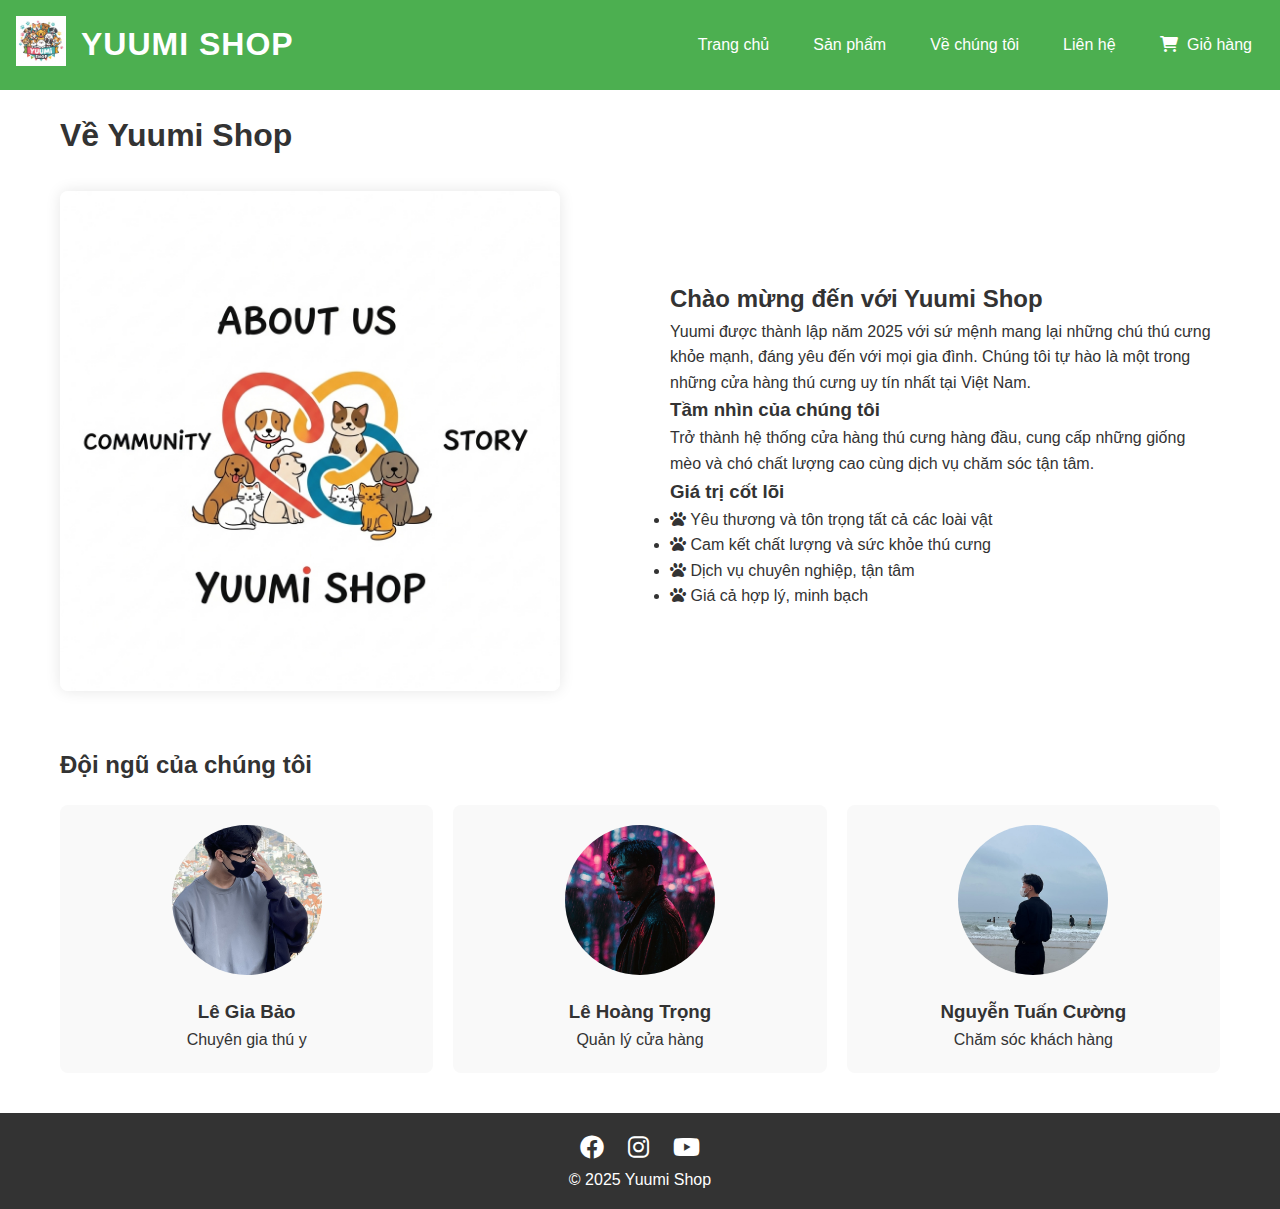
<file: about.html>
<!DOCTYPE html>
<html lang="vi">
<head>
    <meta charset="UTF-8">
    <meta name="viewport" content="width=device-width, initial-scale=1.0">
    <title>Về chúng tôi - Yuumi Shop</title>
    <link rel="stylesheet" href="css/style.css">
    <link rel="stylesheet" href="https://cdnjs.cloudflare.com/ajax/libs/font-awesome/6.0.0/css/all.min.css">
    <style>
        /* Thêm CSS tùy chỉnh cho trang about */
        .about-section {
            max-width: 1200px;
            margin: 0 auto;
            padding: 20px;
        }
        
        .about-content {
            display: flex;
            flex-direction: column;
            gap: 30px;
            margin: 30px 0;
        }
        
        .about-image img {
            width: 100%;
            max-width: 500px;
            height: auto;
            border-radius: 8px;
            object-fit: cover;
        }
        
        .about-text {
            flex: 1;
        }
        
        .team-members {
            display: grid;
            grid-template-columns: repeat(auto-fit, minmax(250px, 1fr));
            gap: 20px;
            margin-top: 20px;
        }
        
        .member {
            text-align: center;
            padding: 20px;
            background: #f9f9f9;
            border-radius: 8px;
        }
        
        .member img {
            width: 150px;
            height: 150px;
            border-radius: 50%;
            object-fit: cover;
            margin-bottom: 15px;
        }
        
        @media (min-width: 768px) {
            .about-content {
                flex-direction: row;
                align-items: center;
            }
            
            .about-image {
                flex: 1;
            }
            
            .about-text {
                flex: 1;
                padding-left: 30px;
            }
        }
    </style>
</head>
<body>
  <header>
      <div class="logo-container">
          <div class="logo">
              <img src="images/logo.png" alt="Yuumi Shop Logo">
          </div>
          <h1 class="shop-name">Yuumi Shop</h1>
      </div>
      <nav>
          <ul>
              <li><a href="index.html">Trang chủ</a></li>
              <li><a href="products.html">Sản phẩm</a></li>
              <li><a href="about.html">Về chúng tôi</a></li>
              <li><a href="contact.html">Liên hệ</a></li>
              <li><a href="cart.html"><i class="fas fa-shopping-cart"></i> Giỏ hàng</a></li>
          </ul>
      </nav>
  </header>

    <main>
        <section class="about-section">
            <h1>Về Yuumi Shop</h1>
            
            <div class="about-content">
                <div class="about-image">
                    <img src="images/about-us.png" alt="Về chúng tôi">
                </div>
                
                <div class="about-text">
                    <h2>Chào mừng đến với Yuumi Shop</h2>
                    <p>Yuumi được thành lập năm 2025 với sứ mệnh mang lại những chú thú cưng khỏe mạnh, đáng yêu đến với mọi gia đình. Chúng tôi tự hào là một trong những cửa hàng thú cưng uy tín nhất tại Việt Nam.</p>
                    
                    <h3>Tầm nhìn của chúng tôi</h3>
                    <p>Trở thành hệ thống cửa hàng thú cưng hàng đầu, cung cấp những giống mèo và chó chất lượng cao cùng dịch vụ chăm sóc tận tâm.</p>
                    
                    <h3>Giá trị cốt lõi</h3>
                    <ul>
                        <li><i class="fas fa-paw"></i> Yêu thương và tôn trọng tất cả các loài vật</li>
                        <li><i class="fas fa-paw"></i> Cam kết chất lượng và sức khỏe thú cưng</li>
                        <li><i class="fas fa-paw"></i> Dịch vụ chuyên nghiệp, tận tâm</li>
                        <li><i class="fas fa-paw"></i> Giá cả hợp lý, minh bạch</li>
                    </ul>
                </div>
            </div>
            
            <div class="team-section">
                <h2>Đội ngũ của chúng tôi</h2>
                <div class="team-members">
                    <div class="member">
                        <img src="images/team2.jpg" alt="Lê Gia Bảo">
                        <h3>Lê Gia Bảo</h3>
                        <p>Chuyên gia thú y</p>
                    </div>
                    <div class="member">
                        <img src="images/team1.jpg" alt="Lê Hoàng Trọng">
                        <h3>Lê Hoàng Trọng</h3>
                        <p>Quản lý cửa hàng</p>
                    </div>
                    <div class="member">
                        <img src="images/team3.jpg" alt="Nguyễn Tuấn Cường">
                        <h3>Nguyễn Tuấn Cường</h3>
                        <p>Chăm sóc khách hàng</p>
                    </div>
                </div>
            </div>
        </section>
    </main>

    <footer>
        <div class="social-media">
            <a href="#"><i class="fab fa-facebook"></i></a>
            <a href="#"><i class="fab fa-instagram"></i></a>
            <a href="#"><i class="fab fa-youtube"></i></a>
        </div>
        <p>&copy; 2025 Yuumi Shop</p>
    </footer>
</body>
</html>
</file>
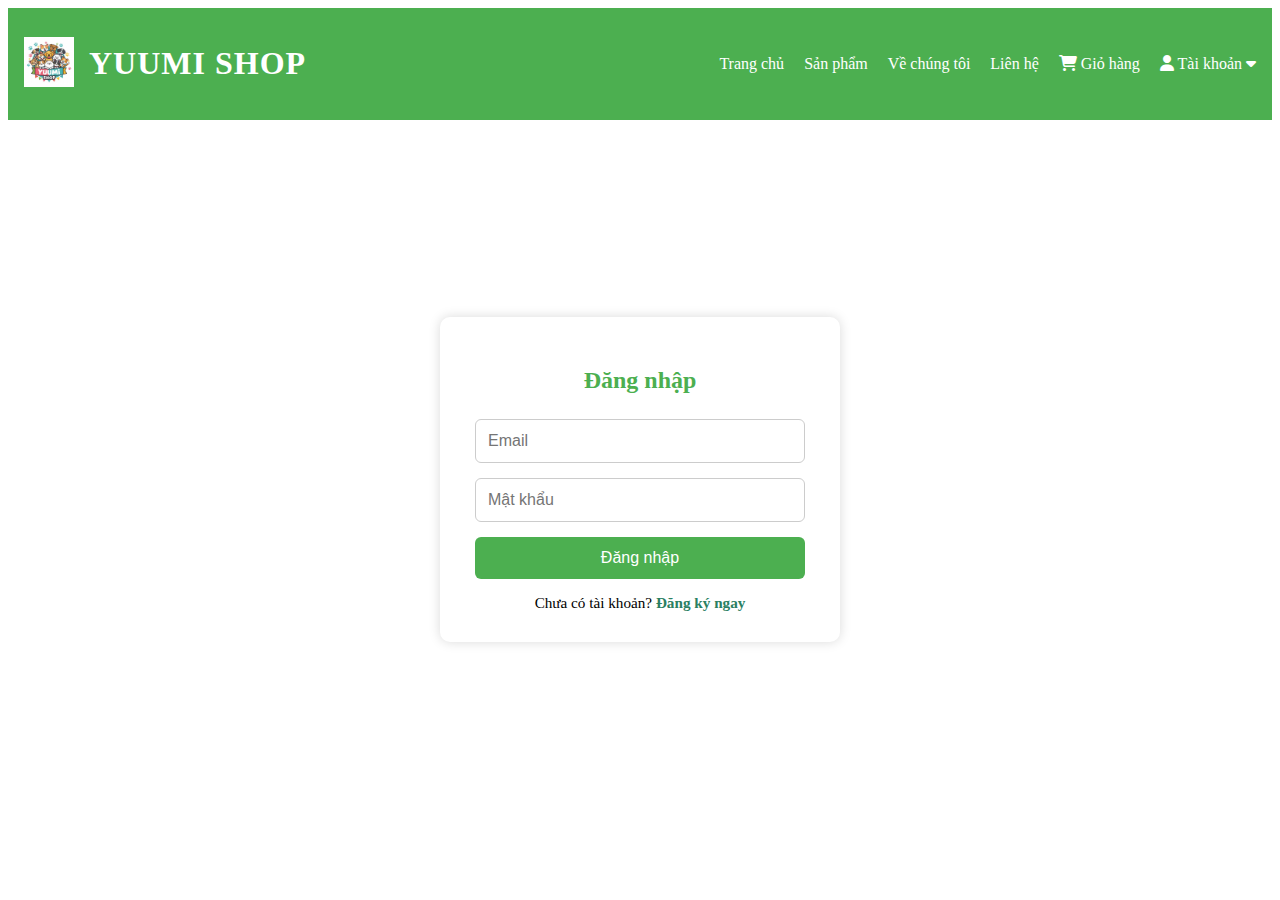
<file: account.html>
<!DOCTYPE html>
<html lang="vi">
<head>
  <meta charset="UTF-8" />
  <meta name="viewport" content="width=device-width, initial-scale=1" />
  <title>Thông tin tài khoản</title>
  <link rel="stylesheet" href="https://cdnjs.cloudflare.com/ajax/libs/font-awesome/6.4.0/css/all.min.css" />
  <style>
    * {
      box-sizing: border-box;
      margin: 0;
      padding: 0;
      font-family: 'Poppins', sans-serif;
    }

    /* Thêm vào style.css */
.account-dropdown {
    position: relative;
    display: inline-block;
}

.dropdown-content {
    display: none;
    position: absolute;
    background-color: #f9f9f9;
    min-width: 160px;
    box-shadow: 0px 8px 16px 0px rgba(0,0,0,0.2);
    z-index: 1;
    right: 0;
    border-radius: 5px;
}

.dropdown-content a {
    color: #333;
    padding: 12px 16px;
    text-decoration: none;
    display: block;
    font-size: 0.9em;
}

.dropdown-content a:hover {
    background-color: #4CAF50;
    color: white;
}

.account-dropdown:hover .dropdown-content {
    display: block;
}

  .logo-container {
    display: flex;
    align-items: center;
    gap: 15px;
}

.shop-name {
    font-size: 2rem;
    font-weight: bold;
    color: white;
    text-transform: uppercase;
    letter-spacing: 1px;
}

header {
    background-color: #4CAF50;
    color: white;
    padding: 1rem;
    display: flex;
    justify-content: space-between;
    align-items: center;
}

.logo img {
    height: 50px;
}

nav ul {
    display: flex;
    list-style: none;
}

nav ul li {
    margin-left: 20px;
}

nav ul li a {
    color: white;
    text-decoration: none;
}

.banner img {
    width: 100%;
    max-height: 400px;
    object-fit: cover;
}

    .account-box {
      background: white;
      max-width: 400px;
      margin: 50px auto;
      padding: 30px;
      border-radius: 10px;
      box-shadow: 0 10px 25px rgba(0, 0, 0, 0.08);
      flex-grow: 1;
    }

    h2 {
      color: #4CAF50;
      text-align: center;
      margin-bottom: 25px;
    }

    p {
      margin: 10px 0;
    }

    label {
      font-weight: 500;
      margin-top: 15px;
      display: block;
    }

    input {
      width: 100%;
      padding: 10px 12px;
      margin-top: 6px;
      border: 1px solid #ccc;
      border-radius: 6px;
      background: #f9f9f9;
    }

    input:focus {
      border-color: #2a7f62;
      outline: none;
    }

    button {
      margin-top: 18px;
      background: #4CAF50;
      color: white;
      border: none;
      padding: 12px;
      width: 100%;
      border-radius: 6px;
      font-size: 1em;
      cursor: pointer;
      transition: background 0.3s;
    }

    button:hover {
      background: #268327;
    }

    footer {
      background: #f1f1f1;
      text-align: center;
      padding: 16px;
      font-size: 0.9em;
    }

    @media (max-width: 600px) {
      header {
        flex-direction: column;
        align-items: flex-start;
        gap: 10px;
      }

      nav {
        flex-wrap: wrap;
        gap: 10px;
      }

      .account-box {
        margin: 30px 20px;
      }
    }
  </style>
</head>
<body>

<header>
    <div class="logo-container">
        <div class="logo">
            <img src="images/logo.png" alt="Yuumi Shop Logo">
        </div>
        <h1 class="shop-name">Yuumi Shop</h1>
    </div>
    <nav>
        <ul>
            <li><a href="index.html">Trang chủ</a></li>
            <li><a href="products.html">Sản phẩm</a></li>
            <li><a href="about.html">Về chúng tôi</a></li>
            <li><a href="contact.html">Liên hệ</a></li>
            <li><a href="cart.html"><i class="fas fa-shopping-cart"></i> Giỏ hàng</a></li>
            <!-- Thêm nút tài khoản với dropdown -->
            <li class="account-dropdown">
                <a href="#"><i class="fas fa-user"></i> Tài khoản <i class="fas fa-caret-down"></i></a>
                <div class="dropdown-content">
                    <a href="login.html">Đăng nhập</a>
                    <a href="register.html">Đăng ký</a>
                    <a href="account.html" id="accountLink" style="display:none;">Tài khoản của tôi</a>
                    <a href="#" id="logoutLink" style="display:none;">Đăng xuất</a>
                </div>
            </li>
        </ul>
    </nav>
</header>

  <div class="account-box">
    <h2>Tài khoản của bạn</h2>
    <p><strong>Họ tên:</strong> <span id="accountName"></span></p>
    <p><strong>Email:</strong> <span id="accountEmail"></span></p>

    <label for="accountAddress">Địa chỉ:</label>
    <input id="accountAddress" placeholder="Cập nhật địa chỉ...">

    <label for="defaultAddress">Địa chỉ giao hàng mặc định:</label>
    <input id="defaultAddress" placeholder="VD: Số 123, Quận ABC...">

    <button onclick="updateAddress()">Cập nhật địa chỉ</button>
    <button onclick="logout()">Đăng xuất</button>
  </div>

  <footer>
    <p>&copy; 2025 Yuumi Shop</p>
  </footer>

  <script>
    function renderAccountInfo() {
      const email = localStorage.getItem("currentUser");
      if (!email) {
        alert("Bạn chưa đăng nhập!");
        window.location.href = "login.html";
        return;
      }

      const user = JSON.parse(localStorage.getItem(email));
      if (user) {
        document.getElementById("accountName").innerText = user.name;
        document.getElementById("accountEmail").innerText = user.email;
        document.getElementById("accountAddress").value = user.address || "";
        document.getElementById("defaultAddress").value = user.defaultAddress || "";
      }
    }

    function updateAddress() {
      const email = localStorage.getItem("currentUser");
      const user = JSON.parse(localStorage.getItem(email));
      user.address = document.getElementById("accountAddress").value.trim();
      user.defaultAddress = document.getElementById("defaultAddress").value.trim();
      localStorage.setItem(email, JSON.stringify(user));
      alert("Cập nhật địa chỉ thành công!");
    }

 function logout() {
    // Xóa thông tin đăng nhập ở cả localStorage và sessionStorage
    localStorage.removeItem("currentUser");
    localStorage.removeItem("isLoggedIn");
    sessionStorage.removeItem("currentUser");
    sessionStorage.removeItem("isLoggedIn");
    
    window.location.href = "login.html";
}

    window.addEventListener("load", renderAccountInfo);
  </script>
</body>
</html>
</file>
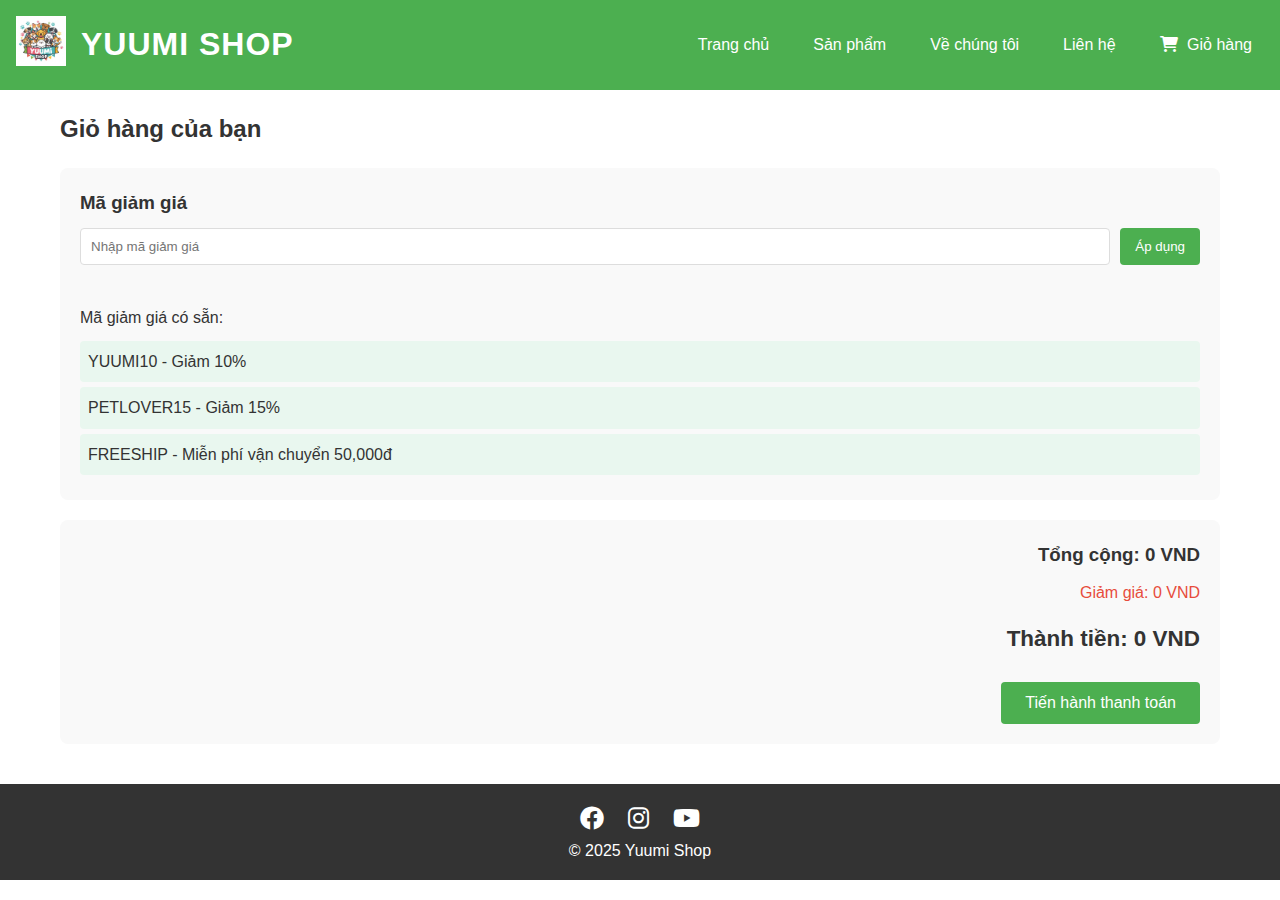
<file: cart.html>
<!DOCTYPE html>
<html lang="vi">
<head>
    <meta charset="UTF-8">
    <meta name="viewport" content="width=device-width, initial-scale=1.0">
    <title>Giỏ hàng - Yuumi Shop</title>
    <link rel="stylesheet" href="css/style.css">
    <link rel="stylesheet" href="https://cdnjs.cloudflare.com/ajax/libs/font-awesome/6.0.0/css/all.min.css">
    <link rel="stylesheet" href="css/cart.css">
</head>
<body>
  <header>
      <div class="logo-container">
          <div class="logo">
              <img src="images/logo.png" alt="Yuumi Shop Logo">
          </div>
          <h1 class="shop-name">Yuumi Shop</h1>
      </div>
      <nav>
          <ul>
              <li><a href="index.html">Trang chủ</a></li>
              <li><a href="products.html">Sản phẩm</a></li>
              <li><a href="about.html">Về chúng tôi</a></li>
              <li><a href="contact.html">Liên hệ</a></li>
              <li><a href="cart.html"><i class="fas fa-shopping-cart"></i> Giỏ hàng</a></li>
          </ul>
      </nav>
  </header>

    <main>
        <section class="cart">
            <h2>Giỏ hàng của bạn</h2>
            <div class="cart-items">
                <!-- Cart items will be added by JavaScript -->
            </div>
            
            <!-- Mã giảm giá -->
            <div class="coupon-section">
                <h3>Mã giảm giá</h3>
                <div class="coupon-input">
                    <input type="text" id="coupon-code" placeholder="Nhập mã giảm giá">
                    <button id="apply-coupon">Áp dụng</button>
                </div>
                <div id="coupon-message"></div>
                <div class="available-coupons">
                    <p>Mã giảm giá có sẵn:</p>
                    <ul id="coupon-list">
                        <li data-code="YUUMI10" data-discount="10">YUUMI10 - Giảm 10%</li>
                        <li data-code="PETLOVER15" data-discount="15">PETLOVER15 - Giảm 15%</li>
                        <li data-code="FREESHIP" data-discount="50000">FREESHIP - Miễn phí vận chuyển 50,000đ</li>
                    </ul>
                </div>
            </div>
            
            <!-- Thông tin khách hàng -->
            <div class="customer-info hidden" id="customerInfo">
                <h3>Thông tin giao hàng</h3>
                <form id="customer-form">
                    <div class="form-group">
                        <label for="fullname">Họ và tên*</label>
                        <input type="text" id="fullname" required>
                    </div>
                    <div class="form-group">
                        <label for="phone">Số điện thoại*</label>
                        <input type="tel" id="phone" required>
                    </div>
                    <div class="form-group">
                        <label for="address">Địa chỉ giao hàng*</label>
                        <textarea id="address" rows="3" required></textarea>
                    </div>
                    <div class="form-group">
                        <label for="payment-method">Phương thức thanh toán*</label>
                        <select id="payment-method" required>
                            <option value="">-- Chọn phương thức --</option>
                            <option value="cash">Tiền mặt khi nhận hàng</option>
                            <option value="bank">Chuyển khoản ngân hàng</option>
                            <option value="momo">Ví điện tử Momo</option>
                            <option value="credit">Thẻ tín dụng</option>
                        </select>
                    </div>
                    <div class="form-group">
                        <label for="notes">Ghi chú</label>
                        <textarea id="notes" rows="2"></textarea>
                    </div>
                </form>
            </div>
            
            <!-- Tổng kết đơn hàng -->
            <div class="cart-summary">
                <h3>Tổng cộng: <span id="subtotal-amount">0 VND</span></h3>
                <div class="discount-info">
                    <p>Giảm giá: <span id="discount-amount">0 VND</span></p>
                </div>
                <div class="total-info">
                    <h3>Thành tiền: <span id="total-amount">0 VND</span></h3>
                </div>
                <button id="proceed-checkout">Tiến hành thanh toán</button>
                <button id="complete-checkout" class="hidden">Hoàn tất đơn hàng</button>
            </div>
        </section>
    </main>

    <footer>
        <div class="social-media">
            <a href="#"><i class="fab fa-facebook"></i></a>
            <a href="#"><i class="fab fa-instagram"></i></a>
            <a href="#"><i class="fab fa-youtube"></i></a>
        </div>
        <p>&copy; 2025 Yuumi Shop</p>
    </footer>

    <script src="js/cart.js"></script>
</body>
</html>
</file>
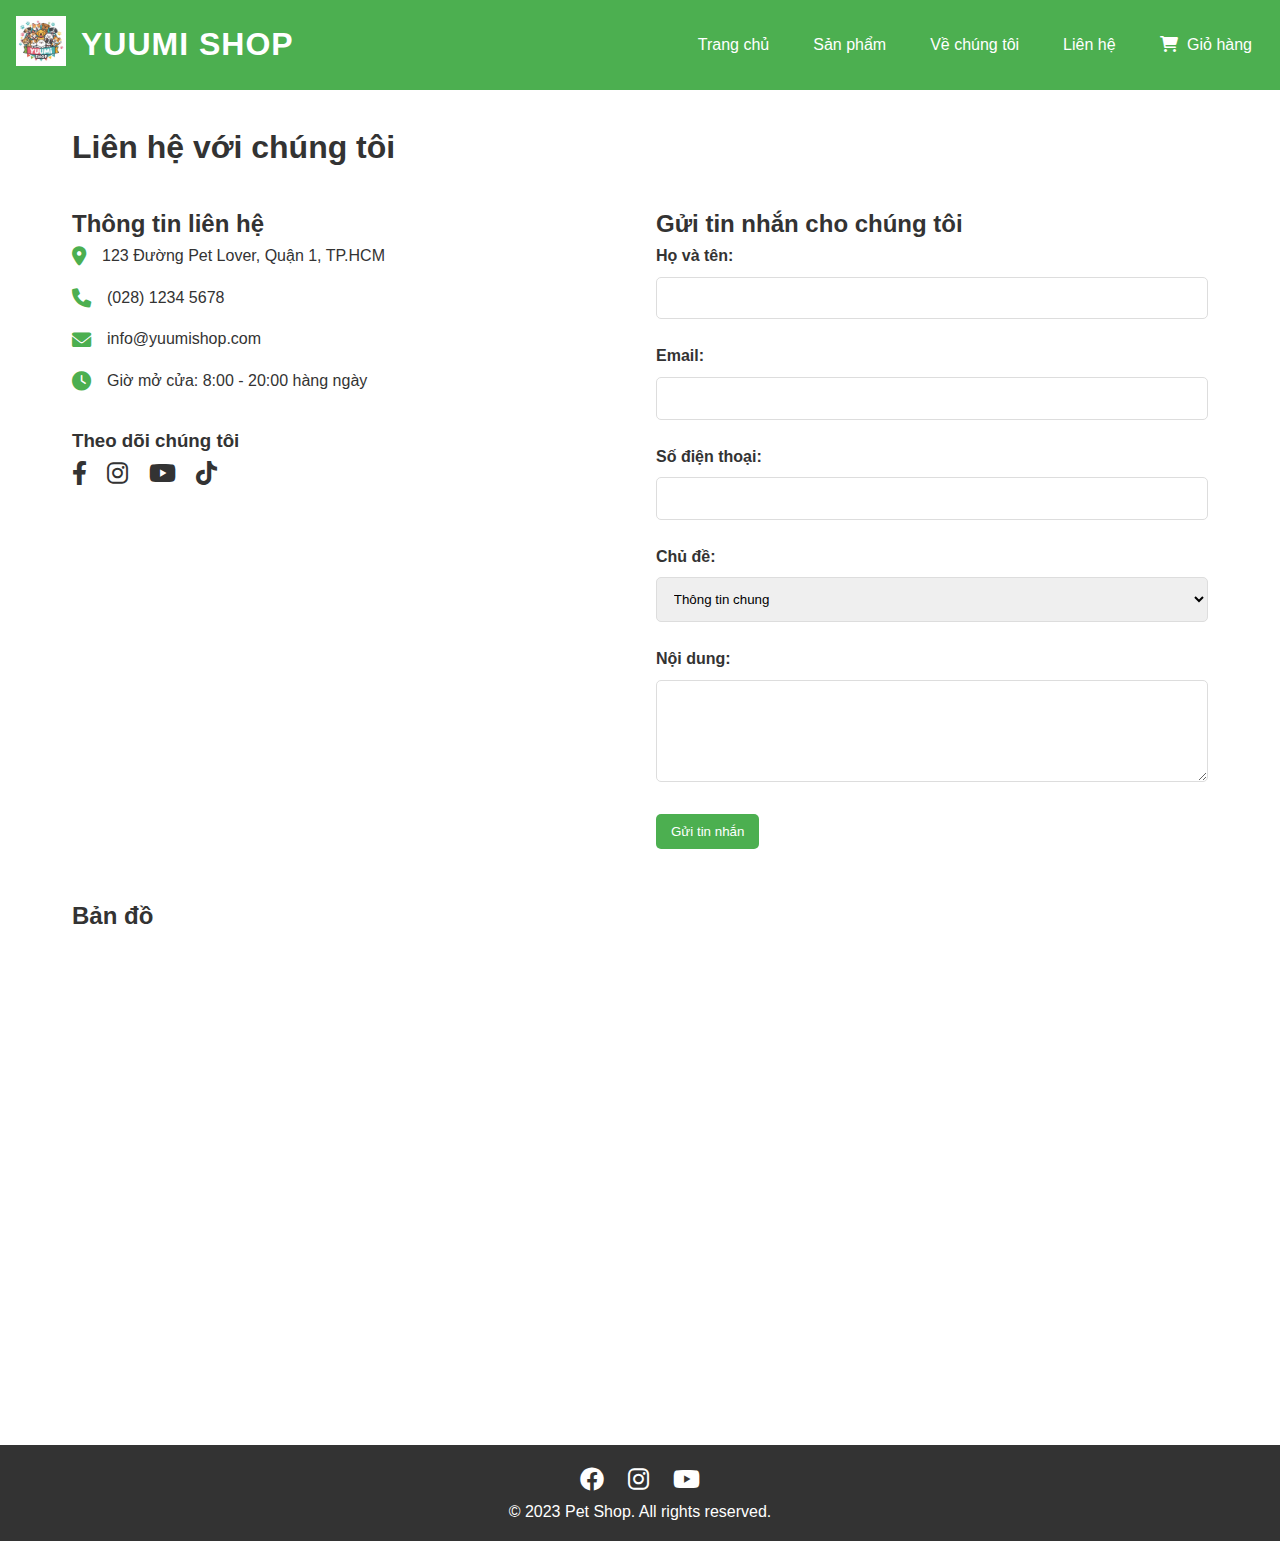
<file: contact.html>
<!DOCTYPE html>
<html lang="vi">
<head>
    <meta charset="UTF-8">
    <meta name="viewport" content="width=device-width, initial-scale=1.0">
    <title>Liên hệ - Pet Shop</title>
    <link rel="stylesheet" href="css/style.css">
    <link rel="stylesheet" href="https://cdnjs.cloudflare.com/ajax/libs/font-awesome/6.0.0/css/all.min.css">
</head>
<body>
  <header>
      <div class="logo-container">
          <div class="logo">
              <img src="images/logo.png" alt="Yuumi Shop Logo">
          </div>
          <h1 class="shop-name">Yuumi Shop</h1>
      </div>
      <nav>
          <ul>
              <li><a href="index.html">Trang chủ</a></li>
              <li><a href="products.html">Sản phẩm</a></li>
              <li><a href="about.html">Về chúng tôi</a></li>
              <li><a href="contact.html">Liên hệ</a></li>
              <li><a href="cart.html"><i class="fas fa-shopping-cart"></i> Giỏ hàng</a></li>
          </ul>
      </nav>
  </header>

    <main>
        <section class="contact-section">
            <h1>Liên hệ với chúng tôi</h1>
            
            <div class="contact-container">
                <div class="contact-info">
                    <h2>Thông tin liên hệ</h2>
                    
                    <div class="info-item">
                        <i class="fas fa-map-marker-alt"></i>
                        <p>123 Đường Pet Lover, Quận 1, TP.HCM</p>
                    </div>
                    
                    <div class="info-item">
                        <i class="fas fa-phone"></i>
                        <p>(028) 1234 5678</p>
                    </div>
                    
                    <div class="info-item">
                        <i class="fas fa-envelope"></i>
                        <p>info@yuumishop.com</p>
                    </div>
                    
                    <div class="info-item">
                        <i class="fas fa-clock"></i>
                        <p>Giờ mở cửa: 8:00 - 20:00 hàng ngày</p>
                    </div>
                    
                    <div class="social-links">
                        <h3>Theo dõi chúng tôi</h3>
                        <a href="https://www.facebook.com/trong.trong.340942"><i class="fab fa-facebook-f"></i></a>
                        <a href="#"><i class="fab fa-instagram"></i></a>
                        <a href="https://www.youtube.com/@chjong_chjong"><i class="fab fa-youtube"></i></a>
                        <a href="#"><i class="fab fa-tiktok"></i></a>
                    </div>
                </div>
                
                <div class="contact-form">
                    <h2>Gửi tin nhắn cho chúng tôi</h2>
                    <form id="contactForm">
                        <div class="form-group">
                            <label for="name">Họ và tên:</label>
                            <input type="text" id="name" name="name" required>
                        </div>
                        
                        <div class="form-group">
                            <label for="email">Email:</label>
                            <input type="email" id="email" name="email" required>
                        </div>
                        
                        <div class="form-group">
                            <label for="phone">Số điện thoại:</label>
                            <input type="tel" id="phone" name="phone">
                        </div>
                        
                        <div class="form-group">
                            <label for="subject">Chủ đề:</label>
                            <select id="subject" name="subject">
                                <option value="general">Thông tin chung</option>
                                <option value="product">Hỏi về sản phẩm</option>
                                <option value="service">Dịch vụ</option>
                                <option value="complaint">Khiếu nại</option>
                            </select>
                        </div>
                        
                        <div class="form-group">
                            <label for="message">Nội dung:</label>
                            <textarea id="message" name="message" rows="5" required></textarea>
                        </div>
                        
                        <button type="submit">Gửi tin nhắn</button>
                    </form>
                </div>
            </div>
            
            <div class="map-container">
                <h2>Bản đồ</h2>
                <iframe src="https://www.google.com/maps/embed?pb=!1m18!1m12!1m3!1d3919.126365377618!2d106.69999731526097!3d10.80182666173598!2m3!1f0!2f0!3f0!3m2!1i1024!2i768!4f13.1!3m3!1m2!1s0x317528ca99339b29%3A0xa10097f196f43f19!2zMjVhIMSQxrDhu51uZyBNYWkgVGjhu4sgTOG7sXUsIMSQYSBLYW8sIFF14bqtbiAxLCBUaMOgbmggcGjhu5EgSOG7kyBDaMOtIE1pbmgsIFZp4buHdCBOYW0!5e0!3m2!1svi!2s!4v1620000000000!5m2!1svi!2s" width="100%" height="450" style="border:0;" allowfullscreen="" loading="lazy"></iframe>
            </div>
        </section>
    </main>

    <footer>
        <div class="social-media">
            <a href="#"><i class="fab fa-facebook"></i></a>
            <a href="#"><i class="fab fa-instagram"></i></a>
            <a href="#"><i class="fab fa-youtube"></i></a>
        </div>
        <p>&copy; 2023 Pet Shop. All rights reserved.</p>
    </footer>

    <script src="js/main.js"></script>
</body>
</html>
</file>
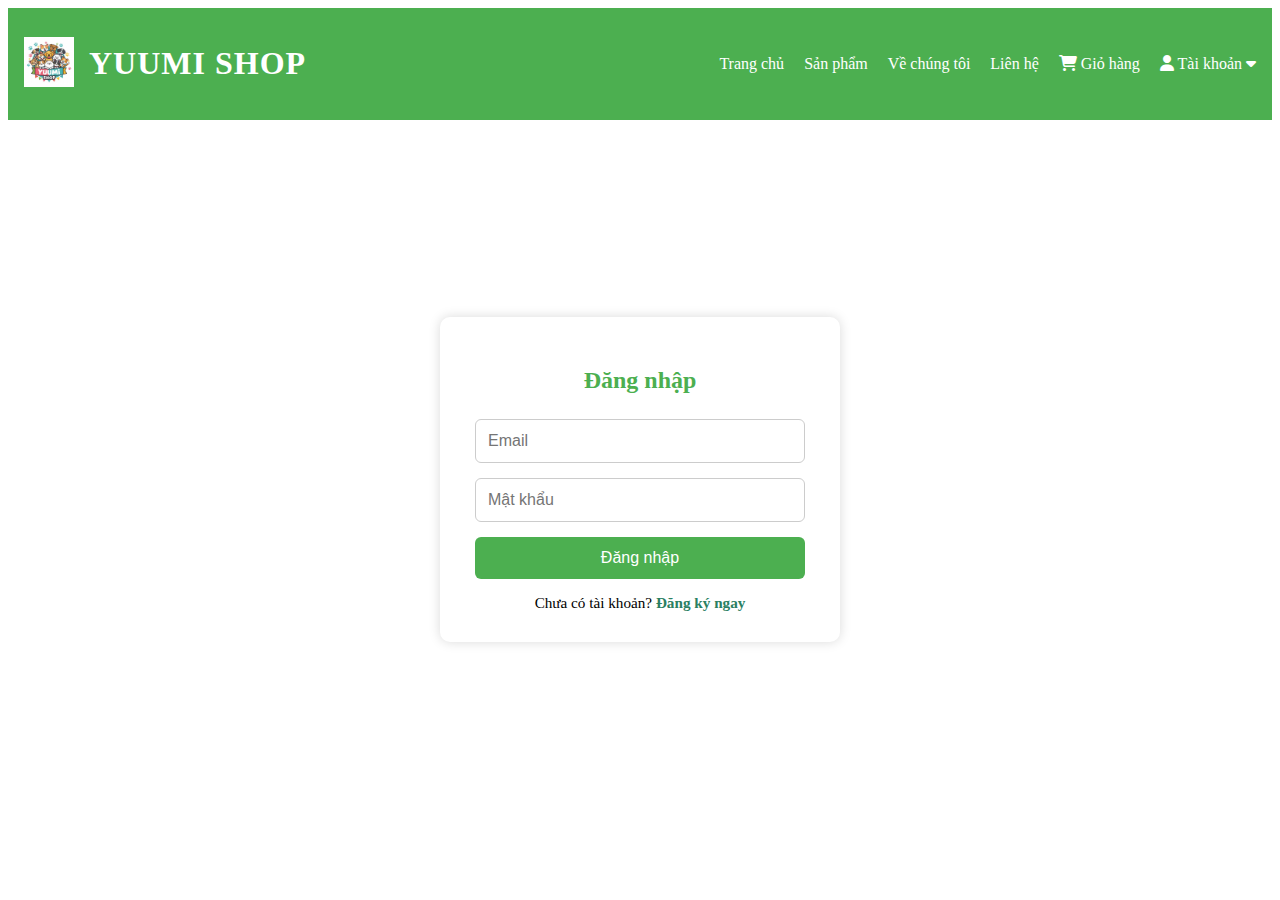
<file: login.html>
<!DOCTYPE html>
<html lang="vi">
<head>
  <meta charset="UTF-8" />
  <meta name="viewport" content="width=device-width, initial-scale=1" />
  <title>Đăng nhập</title>
  <link rel="stylesheet" href="https://cdnjs.cloudflare.com/ajax/libs/font-awesome/6.4.0/css/all.min.css" />
  <style>
    * {
      box-sizing: border-box;
    }

    /* Thêm vào style.css */
.account-dropdown {
    position: relative;
    display: inline-block;
}

.dropdown-content {
    display: none;
    position: absolute;
    background-color: #f9f9f9;
    min-width: 160px;
    box-shadow: 0px 8px 16px 0px rgba(0,0,0,0.2);
    z-index: 1;
    right: 0;
    border-radius: 5px;
}

.dropdown-content a {
    color: #333;
    padding: 12px 16px;
    text-decoration: none;
    display: block;
    font-size: 0.9em;
}

.dropdown-content a:hover {
    background-color: #4CAF50;
    color: white;
}

.account-dropdown:hover .dropdown-content {
    display: block;
}

  .logo-container {
    display: flex;
    align-items: center;
    gap: 15px;
}

.shop-name {
    font-size: 2rem;
    font-weight: bold;
    color: white;
    text-transform: uppercase;
    letter-spacing: 1px;
}

header {
    background-color: #4CAF50;
    color: white;
    padding: 1rem;
    display: flex;
    justify-content: space-between;
    align-items: center;
}

.logo img {
    height: 50px;
}

nav ul {
    display: flex;
    list-style: none;
}

nav ul li {
    margin-left: 20px;
}

nav ul li a {
    color: white;
    text-decoration: none;
}

.banner img {
    width: 100%;
    max-height: 400px;
    object-fit: cover;
}

    /* Login Box */
    .login-wrapper {
      display: flex;
      justify-content: center;
      align-items: center;
      min-height: 80vh;
    }

    .login-box {
      background: white;
      padding: 30px 35px;
      border-radius: 10px;
      width: 100%;
      max-width: 400px;
      box-shadow: 0 0 12px rgba(0,0,0,0.15);
    }

    .login-box h2 {
      text-align: center;
      color: #4CAF50;
      margin-bottom: 25px;
    }

    .login-box input {
      width: 100%;
      padding: 12px;
      margin-bottom: 15px;
      border: 1px solid #ccc;
      border-radius: 6px;
      font-size: 1em;
    }

    .login-box button {
      width: 100%;
      padding: 12px;
      background: #4CAF50;
      color: white;
      border: none;
      border-radius: 6px;
      font-size: 1em;
      cursor: pointer;
    }

    .login-box button:hover {
      background: #1e5d49;
    }

    .register-link {
      text-align: center;
      margin-top: 15px;
      font-size: 0.95em;
    }

    .register-link a {
      color: #2a7f62;
      text-decoration: none;
      font-weight: bold;
    }

    @media (max-width: 480px) {
      nav {
        flex-direction: column;
        align-items: flex-start;
      }
    }
  </style>
</head>
<body>

  <!-- Navbar -->
<header>
    <div class="logo-container">
        <div class="logo">
            <img src="images/logo.png" alt="Yuumi Shop Logo">
        </div>
        <h1 class="shop-name">Yuumi Shop</h1>
    </div>
    <nav>
        <ul>
            <li><a href="index.html">Trang chủ</a></li>
            <li><a href="products.html">Sản phẩm</a></li>
            <li><a href="about.html">Về chúng tôi</a></li>
            <li><a href="contact.html">Liên hệ</a></li>
            <li><a href="cart.html"><i class="fas fa-shopping-cart"></i> Giỏ hàng</a></li>
            <!-- Thêm nút tài khoản với dropdown -->
            <li class="account-dropdown">
                <a href="#"><i class="fas fa-user"></i> Tài khoản <i class="fas fa-caret-down"></i></a>
                <div class="dropdown-content">
                    <a href="login.html">Đăng nhập</a>
                    <a href="register.html">Đăng ký</a>
                    <a href="account.html" id="accountLink" style="display:none;">Tài khoản của tôi</a>
                    <a href="#" id="logoutLink" style="display:none;">Đăng xuất</a>
                </div>
            </li>
        </ul>
    </nav>
</header>

  <!-- Login Form -->
  <div class="login-wrapper">
    <div class="login-box">
      <h2>Đăng nhập</h2>
      <input type="email" id="loginEmail" placeholder="Email">
      <input type="password" id="loginPassword" placeholder="Mật khẩu">
      <button onclick="login()">Đăng nhập</button>
      <div class="register-link">
        Chưa có tài khoản? <a href="register.html">Đăng ký ngay</a>
      </div>
    </div>
  </div>

  <script>
function login() {
    const email = document.getElementById("loginEmail").value.trim();
    const password = document.getElementById("loginPassword").value.trim();
    const user = JSON.parse(localStorage.getItem(email));

    if (user && user.password === password) {
        // Lưu thông tin đăng nhập
        localStorage.setItem("currentUser", email);
        localStorage.setItem("isLoggedIn", "true");
        
        // Lưu thông tin đăng nhập vào sessionStorage để sử dụng trong phiên hiện tại
        sessionStorage.setItem("currentUser", email);
        sessionStorage.setItem("isLoggedIn", "true");
        
        alert("Đăng nhập thành công!");
        
        // Kiểm tra redirect từ URL
        const urlParams = new URLSearchParams(window.location.search);
        const redirect = urlParams.get('redirect');
        window.location.href = redirect || 'account.html';
    } else {
        alert("Sai email hoặc mật khẩu.");
    }
}

// Kiểm tra trạng thái đăng nhập khi trang được tải
document.addEventListener('DOMContentLoaded', function() {
    const currentUser = localStorage.getItem('currentUser') || sessionStorage.getItem('currentUser');
    
    if (currentUser) {
        // Nếu đã đăng nhập, hiển thị thông báo và chuyển hướng
        const loginBox = document.querySelector('.login-box');
        loginBox.innerHTML = `
            <div class="already-logged-in">
                <h2>Thông báo</h2>
                <p><i class="fas fa-check-circle"></i> Bạn đã đăng nhập rồi!</p>
                <div class="action-buttons">
                    <a href="account.html" class="btn">Tài khoản của tôi</a>
                    <a href="index.html" class="btn">Trang chủ</a>
                </div>
            </div>
        `;
    }
});

  </script>
</body>
</html>
</file>
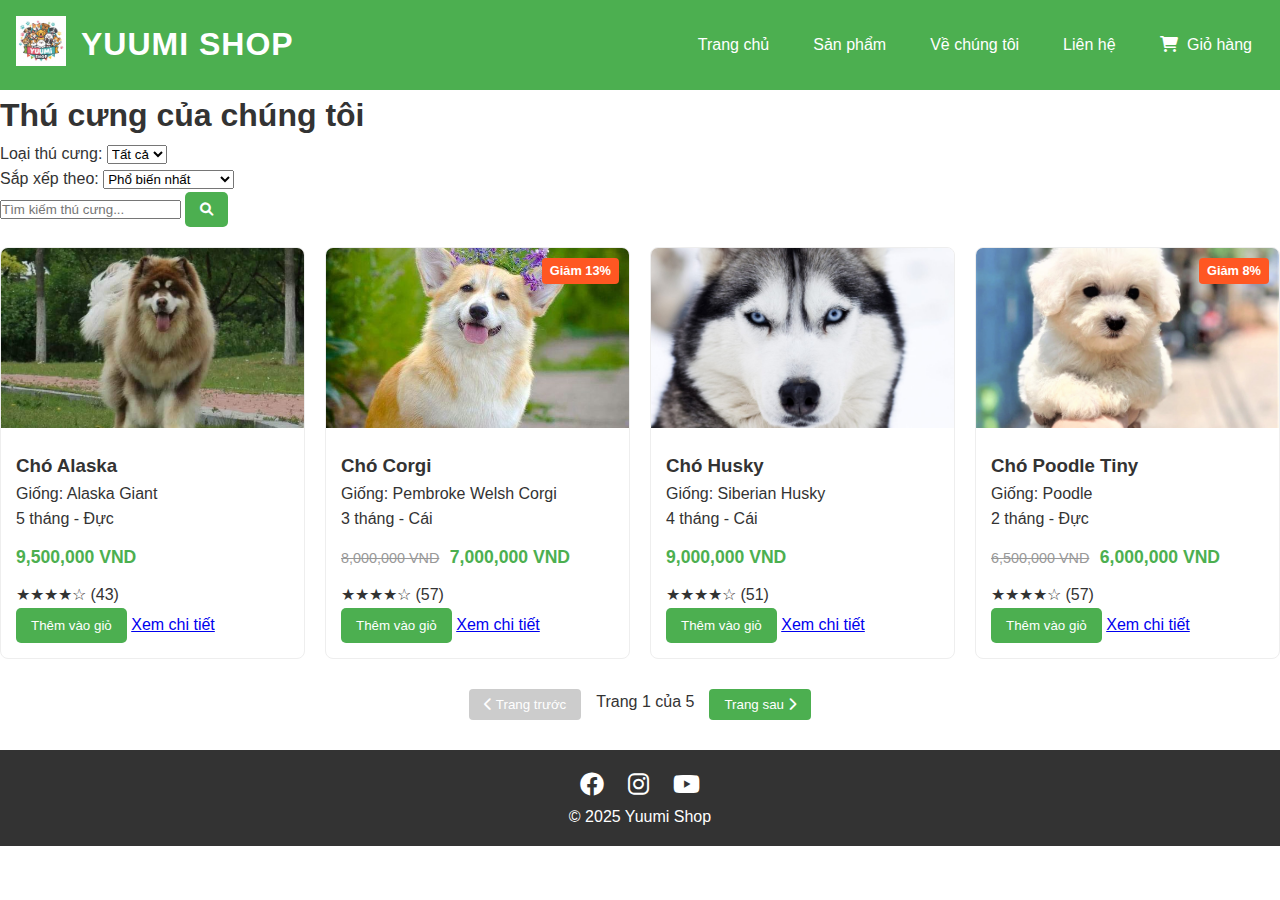
<file: products.html>
<!DOCTYPE html>
<html lang="vi">
<head>
    <meta charset="UTF-8">
    <meta name="viewport" content="width=device-width, initial-scale=1.0">
    <title>Sản phẩm - Yuumi Shop</title>
    <link rel="stylesheet" href="css/style.css">
    <link rel="stylesheet" href="https://cdnjs.cloudflare.com/ajax/libs/font-awesome/6.0.0/css/all.min.css">
    <style>
        /* Thêm CSS tùy chỉnh */
        .products-grid {
            display: grid;
            grid-template-columns: repeat(auto-fill, minmax(250px, 1fr));
            gap: 20px;
            margin-top: 20px;
        }
        
        .product-card {
            border: 1px solid #eee;
            border-radius: 8px;
            overflow: hidden;
            transition: transform 0.3s, box-shadow 0.3s;
            background: white;
        }
        
        .product-card:hover {
            transform: translateY(-5px);
            box-shadow: 0 5px 15px rgba(0,0,0,0.1);
        }
        
        .product-image {
            position: relative;
        }
        
        .product-image img {
            width: 100%;
            height: 180px;
            object-fit: cover;
        }
        
        .discount-badge {
            position: absolute;
            top: 10px;
            right: 10px;
            background: #ff5722;
            color: white;
            padding: 3px 8px;
            border-radius: 4px;
            font-size: 0.8rem;
            font-weight: bold;
        }
        
        .product-info {
            padding: 15px;
        }
        
        .price-section {
            margin: 10px 0;
        }
        
        .original-price {
            text-decoration: line-through;
            color: #999;
            font-size: 0.9rem;
            margin-right: 5px;
        }
        
        .current-price {
            font-weight: bold;
            color: #4CAF50;
            font-size: 1.1rem;
        }
        
        .discount-tag {
            display: inline-block;
            background: #ffeb3b;
            color: #333;
            padding: 2px 6px;
            border-radius: 4px;
            font-size: 0.8rem;
            margin-left: 5px;
        }
        
        /* Phần còn lại giữ nguyên */
        .pagination {
            display: flex;
            justify-content: center;
            gap: 15px;
            margin: 30px 0;
        }
        
        .pagination button {
            padding: 8px 15px;
            background-color: #4CAF50;
            color: white;
            border: none;
            border-radius: 4px;
            cursor: pointer;
            transition: background-color 0.3s;
        }
        
        .pagination button:hover {
            background-color: #45a049;
        }
        
        .pagination button:disabled {
            background-color: #cccccc;
            cursor: not-allowed;
        }
    </style>
</head>
<body>
  <header>
      <div class="logo-container">
          <div class="logo">
              <img src="images/logo.png" alt="Yuumi Shop Logo">
          </div>
          <h1 class="shop-name">Yuumi Shop</h1>
      </div>
      <nav>
          <ul>
              <li><a href="index.html">Trang chủ</a></li>
              <li><a href="products.html">Sản phẩm</a></li>
              <li><a href="about.html">Về chúng tôi</a></li>
              <li><a href="contact.html">Liên hệ</a></li>
              <li><a href="cart.html"><i class="fas fa-shopping-cart"></i> Giỏ hàng</a></li>
          </ul>
      </nav>
  </header>

    <main>
        <section class="products-section">
            <h1>Thú cưng của chúng tôi</h1>
            
            <div class="filter-options">
                <div class="filter-group">
                    <label for="pet-type">Loại thú cưng:</label>
                    <select id="pet-type">
                        <option value="all">Tất cả</option>
                        <option value="dog">Chó</option>
                        <option value="cat">Mèo</option>
                    </select>
                </div>
                
                <div class="filter-group">
                    <label for="sort-by">Sắp xếp theo:</label>
                    <select id="sort-by">
                        <option value="popular">Phổ biến nhất</option>
                        <option value="price-low">Giá thấp đến cao</option>
                        <option value="price-high">Giá cao đến thấp</option>
                        <option value="rating">Đánh giá cao nhất</option>
                    </select>
                </div>
                
                <div class="search-box">
                    <input type="text" id="search-input" placeholder="Tìm kiếm thú cưng...">
                    <button id="search-btn"><i class="fas fa-search"></i></button>
                </div>
            </div>
            
            <div class="products-grid">
                <!-- Danh sách sản phẩm sẽ được thêm bằng JavaScript -->
            </div>
            
            <div class="pagination">
                <button id="prev-page" disabled><i class="fas fa-chevron-left"></i> Trang trước</button>
                <span id="page-info">Trang 1 của 2</span>
                <button id="next-page">Trang sau <i class="fas fa-chevron-right"></i></button>
            </div>
        </section>
    </main>

    <footer>
        <div class="social-media">
            <a href="#"><i class="fab fa-facebook"></i></a>
            <a href="#"><i class="fab fa-instagram"></i></a>
            <a href="#"><i class="fab fa-youtube"></i></a>
        </div>
        <p>&copy; 2025 Yuumi Shop</p>
    </footer>

    <script>
        // Product data với giảm giá hợp lý
        const products = [
        {
          id: 1,
          name: "Chó Alaska",
          type: "dog",
          breed: "Alaska Giant",
          age: "5 tháng",
          gender: "Đực",
          price: 9500000,
          discount: 0, // Không giảm giá
          image: "images/dogs/ChoAlaska.jpg",
          rating: 4.7,
          description: "Chó Alaska to khỏe, lông dày, đã tiêm phòng."
        },
        {
          id: 2,
          name: "Chó Corgi",
          type: "dog",
          breed: "Pembroke Welsh Corgi",
          age: "3 tháng",
          gender: "Cái",
          price: 8000000,
          discount: 7000000, // Giảm 12.5%
          image: "images/dogs/ChoCorgi.jpg",
          rating: 4.8,
          description: "Corgi chân ngắn, mặt ngố, siêu dễ thương."
        },
        {
          id: 3,
          name: "Chó Husky",
          type: "dog",
          breed: "Siberian Husky",
          age: "4 tháng",
          gender: "Cái",
          price: 9000000,
          discount: 0, // Không giảm giá
          image: "images/dogs/ChoHusky.jpg",
          rating: 4.5,
          description: "Chó Husky thuần chủng, đã tiêm ngừa."
        },
        {
          id: 4,
          name: "Chó Poodle Tiny",
          type: "dog",
          breed: "Poodle",
          age: "2 tháng",
          gender: "Đực",
          price: 6500000,
          discount: 6000000, // Giảm 7.7%
          image: "images/dogs/ChoPoodleTiny.jpg",
          rating: 4.6,
          description: "Poodle lông xoăn, dễ chăm, thích hợp sống trong nhà."
        },
        {
          id: 5,
          name: "Chó Pug",
          type: "dog",
          breed: "Pug mặt xệ",
          age: "5 tháng",
          gender: "Đực",
          price: 7000000,
          discount: 0, // Không giảm giá
          image: "images/dogs/ChoPug.jpg",
          rating: 4.5,
          description: "Pug mặt xệ hài hước, thân thiện với trẻ em."
        },
        {
          id: 6,
          name: "Chó Shiba Inu",
          type: "dog",
          breed: "Shiba Nhật Bản",
          age: "4 tháng",
          gender: "Cái",
          price: 12000000,
          discount: 11040000, // Giảm 8.3%
          image: "images/dogs/ChoShiba.jpg",
          rating: 4.9,
          description: "Shiba lông đỏ, năng động, thông minh."
        },
        {
          id: 7,
          name: "Chó Doberman",
          type: "dog",
          breed: "Doberman Pinscher",
          age: "6 tháng",
          gender: "Đực",
          price: 11000000,
          discount: 0, // Không giảm giá
          image: "images/dogs/ChoDoberman.jpg",
          rating: 4.6,
          description: "Chó Doberman canh gác giỏi, trung thành, đã huấn luyện."
        },
        {
          id: 8,
          name: "Chó Pekingese",
          type: "dog",
          breed: "Pekingese",
          age: "4 tháng",
          gender: "Cái",
          price: 6000000,
          discount: 5500000, // Giảm 8.3%
          image: "images/dogs/ChoPekingese.jpg",
          rating: 4.3,
          description: "Pekingese nhỏ gọn, lông dài xù, dễ nuôi."
        },
        {
          id: 9,
          name: "Mèo Anh Lông Ngắn",
          type: "cat",
          breed: "British Shorthair",
          age: "2 tháng",
          gender: "Cái",
          price: 4500000,
          discount: 0, // Không giảm giá
          image: "images/cats/MeoALN.jpg",
          rating: 4.6,
          description: "Mèo lông ngắn mặt tròn, thân thiện, dễ nuôi."
        },
        {
          id: 10,
          name: "Mèo Ba Tư",
          type: "cat",
          breed: "Persian",
          age: "3 tháng",
          gender: "Đực",
          price: 5000000,
          discount: 4500000, // Giảm 10%
          image: "images/cats/MeoBaTu.jpg",
          rating: 4.7,
          description: "Mèo lông dài, điềm đạm, hợp sống trong nhà."
        },
        {
          id: 11,
          name: "Mèo Tai Cụp",
          type: "cat",
          breed: "Scottish Fold",
          age: "3 tháng",
          gender: "Cái",
          price: 8000000,
          discount: 0, // Không giảm giá
          image: "images/cats/MeoTaiCup.jpg",
          rating: 4.9,
          description: "Tai cụp đặc trưng, ngoan hiền, dễ chăm sóc."
        },
        {
          id: 12,
          name: "Mèo Bengal",
          type: "cat",
          breed: "Bengal",
          age: "3 tháng",
          gender: "Đực",
          price: 8500000,
          discount: 8000000, // Giảm 5.9%
          image: "images/cats/MeoBengal.jpg",
          rating: 4.7,
          description: "Lông vằn như báo, siêu năng động và thông minh."
        },
        {
          id: 13,
          name: "Mèo Sphynx",
          type: "cat",
          breed: "Sphynx",
          age: "4 tháng",
          gender: "Cái",
          price: 10000000,
          discount: 0, // Không giảm giá
          image: "images/cats/MeoSphynx.jpg",
          rating: 4.5,
          description: "Mèo không lông độc lạ, thân thiện, quấn chủ."
        },
        {
          id: 14,
          name: "Mèo Ragdoll",
          type: "cat",
          breed: "Ragdoll",
          age: "3 tháng",
          gender: "Cái",
          price: 9000000,
          discount: 8500000, // Giảm 5.6%
          image: "images/cats/MeoRagdoll.jpg",
          rating: 4.8,
          description: "Mèo lông dài, mềm như búp bê, cực kỳ hiền."
        },
        {
          id: 15,
          name: "Mèo Munchkin",
          type: "cat",
          breed: "Munchkin",
          age: "2 tháng",
          gender: "Đực",
          price: 7500000,
          discount: 0,
          image: "images/cats/MeoMunchkin.jpg",
          rating: 4.7,
          description: "Mèo chân ngắn cực kỳ đáng yêu, năng động và thân thiện."
        },
        {
          id: 16,
          name: "Mèo Xiêm",
          type: "cat",
          breed: "Siamese",
          age: "5 tháng",
          gender: "Cái",
          price: 4000000,
          discount: 0,
          image: "images/cats/MeoXiem.jpg",
          rating: 4.4,
          description: "Mèo Xiêm thông minh, nói nhiều, thích gần gũi người."
        },
        {
          id: 17,
          name: "Mèo Maine Coon",
          type: "cat",
          breed: "Maine Coon",
          age: "6 tháng",
          gender: "Đực",
          price: 12000000,
          discount: 0,
          image: "images/cats/MeoMaineCoon.jpg",
          rating: 4.9,
          description: "Mèo khổng lồ lông dài, hiền lành, cực kỳ thông minh."
        },
        {
          id: 18,
          name: "Mèo Abyssinian",
          type: "cat",
          breed: "Abyssinian",
          age: "4 tháng",
          gender: "Cái",
          price: 7800000,
          discount: 0,
          image: "images/cats/MeoAbyssinian.jpg",
          rating: 4.6,
          description: "Mèo lanh lợi, yêu vận động, bộ lông óng mượt."
        },
        {
          id: 19,
          name: "Chó Beagle",
          type: "dog",
          breed: "Beagle",
          age: "4 tháng",
          gender: "Đực",
          price: 7500000,
          discount: 6975000,
          image: "images/dogs/ChoBeagle.jpg",
          rating: 4.5,
          description: "Beagle nhanh nhẹn, thân thiện, dễ huấn luyện."
        },
        {
          id: 20,
          name: "Chó Chihuahua",
          type: "dog",
          breed: "Chihuahua Mini",
          age: "2 tháng",
          gender: "Cái",
          price: 5500000,
          discount: 0,
          image: "images/dogs/ChoChihuahua.jpg",
          rating: 4.3,
          description: "Chó nhỏ gọn, lanh lợi, sống tốt trong không gian nhỏ."
        }
        ];

        // Phân trang
        let currentPage = 1;
        const productsPerPage = 4;
        let filteredProducts = [...products];

        // Hiển thị sản phẩm
        function displayProducts() {
            const productsGrid = document.querySelector('.products-grid');
            productsGrid.innerHTML = '';
            
            const startIndex = (currentPage - 1) * productsPerPage;
            const endIndex = startIndex + productsPerPage;
            const productsToShow = filteredProducts.slice(startIndex, endIndex);
            
            if (productsToShow.length === 0) {
                productsGrid.innerHTML = '<p class="no-results">Không tìm thấy sản phẩm phù hợp.</p>';
                return;
            }
            
            productsToShow.forEach(product => {
                const productCard = document.createElement('div');
                productCard.className = 'product-card';
                productCard.innerHTML = `
                    <div class="product-image">
                        <img src="${product.image}" alt="${product.name}">
                        ${product.discount ? `<span class="discount-badge">Giảm ${((product.price - product.discount)/product.price*100).toFixed(0)}%</span>` : ''}
                    </div>
                    <div class="product-info">
                        <h3>${product.name}</h3>
                        <p class="breed">Giống: ${product.breed}</p>
                        <p class="age-gender">${product.age} - ${product.gender}</p>
                        <div class="price-section">
                            ${product.discount ? `<span class="original-price">${product.price.toLocaleString()} VND</span>` : ''}
                            <span class="current-price">${(product.discount || product.price).toLocaleString()} VND</span>
                        </div>
                        <div class="rating">
                            ${'★'.repeat(Math.floor(product.rating))}${'☆'.repeat(5 - Math.floor(product.rating))}
                            <span class="rating-count">(${Math.floor(Math.random() * 50) + 10})</span>
                        </div>
                        <button onclick="addToCart(${product.id})">Thêm vào giỏ</button>
                        <a href="products.html?id=${product.id}" class="view-detail">Xem chi tiết</a>
                    </div>
                `;
                productsGrid.appendChild(productCard);
            });
            
            // Cập nhật thông tin phân trang
            updatePaginationInfo();
        }

        // Cập nhật thông tin phân trang
        function updatePaginationInfo() {
            const totalPages = Math.ceil(filteredProducts.length / productsPerPage);
            document.getElementById('page-info').textContent = `Trang ${currentPage} của ${totalPages}`;
            
            document.getElementById('prev-page').disabled = currentPage === 1;
            document.getElementById('next-page').disabled = currentPage === totalPages;
        }

        // Lọc và sắp xếp sản phẩm
        function filterAndSortProducts() {
            const typeFilter = document.getElementById('pet-type').value;
            const sortBy = document.getElementById('sort-by').value;
            const searchQuery = document.getElementById('search-input').value.toLowerCase();
            
            filteredProducts = [...products];
            
            // Lọc theo loại
            if (typeFilter !== 'all') {
                filteredProducts = filteredProducts.filter(p => p.type === typeFilter);
            }
            
            // Lọc theo tìm kiếm
            if (searchQuery) {
                filteredProducts = filteredProducts.filter(p => {
                    const searchLower = searchQuery.toLowerCase();
                    return (
                        p.name.toLowerCase().includes(searchLower) || 
                        p.breed.toLowerCase().includes(searchLower) ||
                        (p.description && p.description.toLowerCase().includes(searchLower))
                    );
                });
            }
            
            // Sắp xếp
            switch (sortBy) {
                case 'price-low':
                    filteredProducts.sort((a, b) => (a.discount || a.price) - (b.discount || b.price));
                    break;
                case 'price-high':
                    filteredProducts.sort((a, b) => (b.discount || b.price) - (a.discount || a.price));
                    break;
                case 'rating':
                    filteredProducts.sort((a, b) => b.rating - a.rating);
                    break;
                default:
                    filteredProducts.sort((a, b) => a.id - b.id);
            }
            
            currentPage = 1; // Reset về trang đầu tiên khi lọc/sắp xếp
            displayProducts();
        }

        // Xử lý phân trang
        document.getElementById('prev-page').addEventListener('click', () => {
            if (currentPage > 1) {
                currentPage--;
                displayProducts();
            }
        });

        document.getElementById('next-page').addEventListener('click', () => {
            const totalPages = Math.ceil(filteredProducts.length / productsPerPage);
            if (currentPage < totalPages) {
                currentPage++;
                displayProducts();
            }
        });

        // Xử lý tìm kiếm
        document.getElementById('search-btn').addEventListener('click', filterAndSortProducts);
        document.getElementById('search-input').addEventListener('keypress', (e) => {
            if (e.key === 'Enter') filterAndSortProducts();
        });

        // Xử lý thay đổi bộ lọc
        document.getElementById('pet-type').addEventListener('change', filterAndSortProducts);
        document.getElementById('sort-by').addEventListener('change', filterAndSortProducts);

        // Thêm vào giỏ hàng
        function addToCart(productId) {
            const product = products.find(p => p.id === productId);
            let cart = JSON.parse(localStorage.getItem('cart')) || [];
            
            const existingItem = cart.find(item => item.id === productId);
            if (existingItem) {
                existingItem.quantity += 1;
            } else {
                cart.push({...product, quantity: 1});
            }
            
            localStorage.setItem('cart', JSON.stringify(cart));
            alert(`Đã thêm ${product.name} vào giỏ hàng!`);
        }

        // Hiển thị sản phẩm khi trang được tải
        document.addEventListener('DOMContentLoaded', () => {
            const urlParams = new URLSearchParams(window.location.search);
            const productId = urlParams.get('id');
            
            if (productId) {
                const product = products.find(p => p.id == productId);
                if (product) {
document.querySelector('.products-section').innerHTML = `
    <div class="product-detail">
        <div class="detail-images">
            <div class="main-image">
                <img src="${product.image}" alt="${product.name}">
            </div>
        </div>
        <div class="detail-info">
            <h1>${product.name}</h1>
            <div class="meta">
                <span class="breed">Giống: ${product.breed}</span>
                <span class="age">Tuổi: ${product.age}</span>
                <span class="gender">Giới tính: ${product.gender}</span>
            </div>
            <div class="rating">
                ${'★'.repeat(Math.floor(product.rating))}${'☆'.repeat(5 - Math.floor(product.rating))}
                <span class="rating-count">(${Math.floor(Math.random() * 50) + 10} đánh giá)</span>
            </div>
            <div class="price-section">
                ${product.discount ? `<span class="original-price">${product.price.toLocaleString()} VND</span>` : ''}
                <span class="current-price">${(product.discount || product.price).toLocaleString()} VND</span>
                ${product.discount ? `<span class="discount-tag">Tiết kiệm ${(product.price - product.discount).toLocaleString()} VND</span>` : ''}
            </div>
            <div class="actions">
                <button onclick="addToCart(${product.id})">Thêm vào giỏ</button>
                <button class="buy-now">Mua ngay</button>
            </div>
            <div class="description">
                <h3>Mô tả sản phẩm</h3>
                <p>${product.description}</p>
            </div>
        </div>
    </div>
`;
                }
            } else {
                filterAndSortProducts();
            }
        });
    </script>
</body>
</html>
</file>
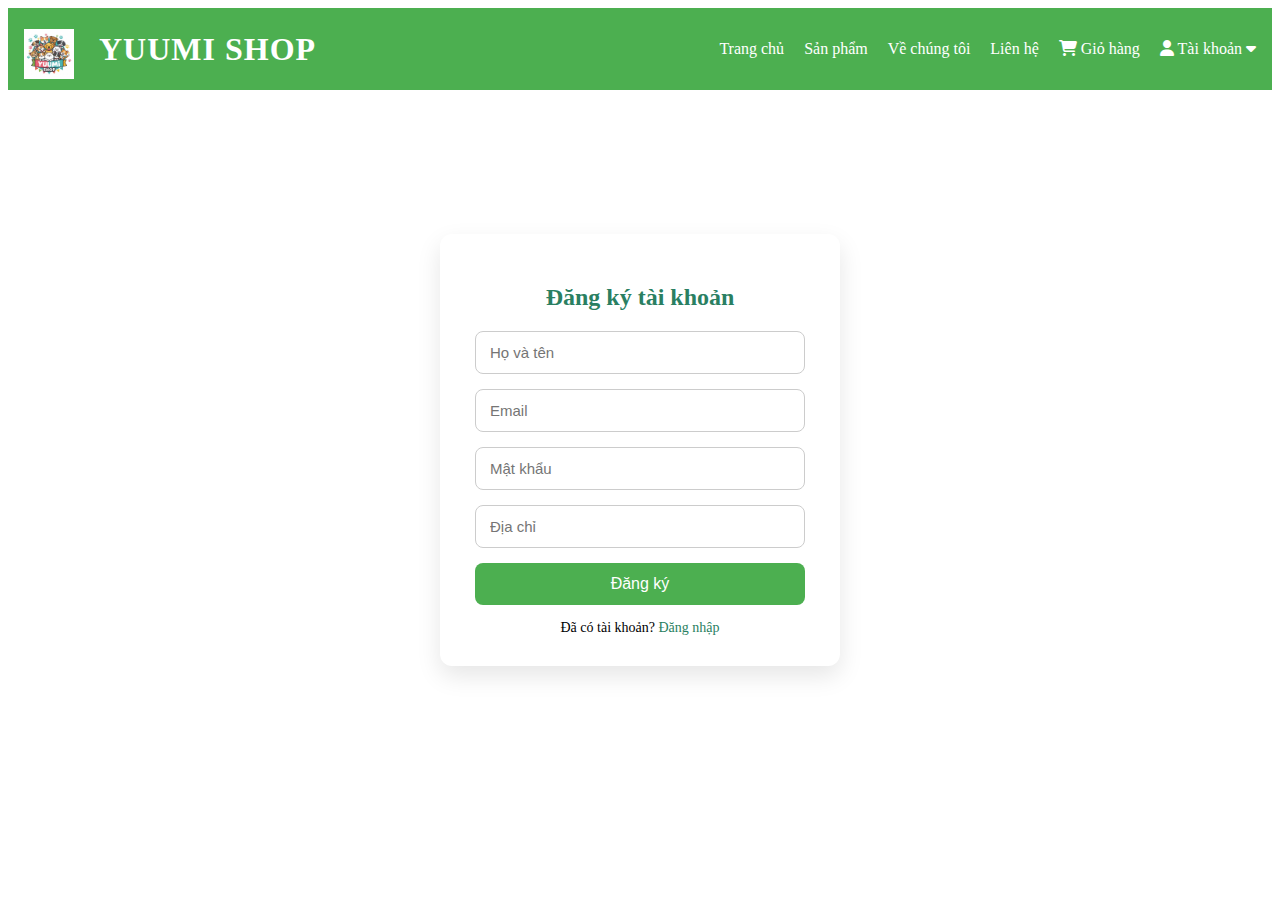
<file: register.html>
<!DOCTYPE html>
<html lang="vi">
<head>
  <meta charset="UTF-8">
  <title>Đăng ký</title>
  <meta name="viewport" content="width=device-width, initial-scale=1" />
  <link rel="stylesheet" href="https://cdnjs.cloudflare.com/ajax/libs/font-awesome/6.4.0/css/all.min.css" />
  <style>
    * {
      box-sizing: border-box;
    }

    /* Thêm vào style.css */
.account-dropdown {
    position: relative;
    display: inline-block;
}

.dropdown-content {
    display: none;
    position: absolute;
    background-color: #f9f9f9;
    min-width: 160px;
    box-shadow: 0px 8px 16px 0px rgba(0,0,0,0.2);
    z-index: 1;
    right: 0;
    border-radius: 5px;
}

.dropdown-content a {
    color: #333;
    padding: 12px 16px;
    text-decoration: none;
    display: block;
    font-size: 0.9em;
}

.dropdown-content a:hover {
    background-color: #4CAF50;
    color: white;
}

.account-dropdown:hover .dropdown-content {
    display: block;
}

  .logo-container {
    display: flex;
    align-items: center;
    gap: 15px;
}

.shop-name {
    font-size: 2rem;
    font-weight: bold;
    color: white;
    text-transform: uppercase;
    letter-spacing: 1px;
}

header {
    background-color: #4CAF50;
    color: white;
    padding: 1rem;
    display: flex;
    justify-content: space-between;
    align-items: center;
}

.logo img {
    height: 50px;
}

nav ul {
    display: flex;
    list-style: none;
}

nav ul li {
    margin-left: 20px;
}

nav ul li a {
    color: white;
    text-decoration: none;
}

.banner img {
    width: 100%;
    max-height: 400px;
    object-fit: cover;
}

    .header-left {
      display: flex;
      align-items: center;
    }

    .logo {
      height: 40px;
      margin-right: 10px;
    }

    h1 {
      font-size: 1.2em;
      margin: 0;
    }

    /* Register Box */
    .register-wrapper {
      display: flex;
      justify-content: center;
      align-items: center;
      min-height: 80vh;
    }

    .register-box {
      background: white;
      padding: 30px 35px;
      border-radius: 12px;
      box-shadow: 0 10px 25px rgba(0,0,0,0.1);
      width: 100%;
      max-width: 400px;
    }

    .register-box h2 {
      margin-bottom: 20px;
      color: #2a7f62;
      text-align: center;
    }

    .register-box input {
      width: 100%;
      padding: 12px 14px;
      margin-bottom: 15px;
      border: 1px solid #ccc;
      border-radius: 8px;
      font-size: 15px;
      transition: 0.3s;
    }

    .register-box input:focus {
      border-color: #4CAF50;
      outline: none;
      box-shadow: 0 0 5px rgba(42,127,98,0.2);
    }

    .register-box button {
      width: 100%;
      background: #4CAF50;
      color: white;
      padding: 12px;
      font-size: 16px;
      border: none;
      border-radius: 8px;
      cursor: pointer;
      transition: 0.3s;
    }

    .register-box button:hover {
      background: #246b54;
    }

    .login-link {
      text-align: center;
      margin-top: 15px;
      font-size: 14px;
    }

    .login-link a {
      color: #2a7f62;
      text-decoration: none;
    }

    .login-link a:hover {
      text-decoration: underline;
    }

    @media (max-width: 480px) {
      nav {
        flex-direction: column;
        align-items: flex-start;
      }
    }
  </style>
</head>
<body>

  <!-- Navbar -->
<header>
    <div class="logo-container">
        <div class="logo">
            <img src="images/logo.png" alt="Yuumi Shop Logo">
        </div>
        <h1 class="shop-name">Yuumi Shop</h1>
    </div>
    <nav>
        <ul>
            <li><a href="index.html">Trang chủ</a></li>
            <li><a href="products.html">Sản phẩm</a></li>
            <li><a href="about.html">Về chúng tôi</a></li>
            <li><a href="contact.html">Liên hệ</a></li>
            <li><a href="cart.html"><i class="fas fa-shopping-cart"></i> Giỏ hàng</a></li>
            <!-- Thêm nút tài khoản với dropdown -->
            <li class="account-dropdown">
                <a href="#"><i class="fas fa-user"></i> Tài khoản <i class="fas fa-caret-down"></i></a>
                <div class="dropdown-content">
                    <a href="login.html">Đăng nhập</a>
                    <a href="register.html">Đăng ký</a>
                    <a href="account.html" id="accountLink" style="display:none;">Tài khoản của tôi</a>
                    <a href="#" id="logoutLink" style="display:none;">Đăng xuất</a>
                </div>
            </li>
        </ul>
    </nav>
</header>

  <!-- Register Form -->
  <div class="register-wrapper">
    <div class="register-box">
      <h2>Đăng ký tài khoản</h2>
      <input type="text" id="registerName" placeholder="Họ và tên" required>
      <input type="email" id="registerEmail" placeholder="Email" required>
      <input type="password" id="registerPassword" placeholder="Mật khẩu" required>
      <input type="text" id="registerAddress" placeholder="Địa chỉ" required>

      <button onclick="register()">Đăng ký</button>

      <div class="login-link">
        Đã có tài khoản? <a href="login.html">Đăng nhập</a>
      </div>
    </div>
  </div>

  <script>
function register() {
    const name = document.getElementById("registerName").value.trim();
    const email = document.getElementById("registerEmail").value.trim();
    const password = document.getElementById("registerPassword").value.trim();
    const address = document.getElementById("registerAddress").value.trim();

    if (name && email && password && address) {
        if (localStorage.getItem(email)) {
            alert("Email này đã được đăng ký.");
            return;
        }

        const user = { name, email, password, address, defaultAddress: address };
        localStorage.setItem(email, JSON.stringify(user));
        
        // Lưu thông tin đăng nhập
        localStorage.setItem("currentUser", email);
        localStorage.setItem("isLoggedIn", "true");
        
        // Lưu thông tin đăng nhập vào sessionStorage
        sessionStorage.setItem("currentUser", email);
        sessionStorage.setItem("isLoggedIn", "true");
        
        alert("Đăng ký thành công!");
        window.location.href = "account.html";
    } else {
        alert("Vui lòng nhập đầy đủ thông tin!");
    }
}
  </script>
</body>
</html>
</file>
<file: css/cart.css>
/* Cart Styles */
.cart {
    max-width: 1200px;
    margin: 0 auto;
    padding: 20px;
}

.cart-items {
    margin: 20px 0;
}

.cart-item {
    display: flex;
    gap: 20px;
    padding: 15px;
    border: 1px solid #eee;
    border-radius: 8px;
    margin-bottom: 15px;
    align-items: center;
}

.cart-item img {
    width: 100px;
    height: 100px;
    object-fit: cover;
    border-radius: 4px;
}

.item-info {
    flex: 1;
}

.quantity {
    display: flex;
    align-items: center;
    gap: 10px;
    margin: 10px 0;
}

.quantity button {
    width: 30px;
    height: 30px;
    background: #4CAF50;
    color: white;
    border: none;
    border-radius: 4px;
    cursor: pointer;
}

.remove-btn {
    background: #ff5722;
    color: white;
    border: none;
    padding: 5px 10px;
    border-radius: 4px;
    cursor: pointer;
    margin-top: 10px;
}

/* Coupon Section */
.coupon-section {
    background: #f9f9f9;
    padding: 20px;
    border-radius: 8px;
    margin-bottom: 20px;
}

.coupon-input {
    display: flex;
    gap: 10px;
    margin: 10px 0;
}

.coupon-input input {
    flex: 1;
    padding: 10px;
    border: 1px solid #ddd;
    border-radius: 4px;
}

.coupon-input button {
    background: #4CAF50;
    color: white;
    border: none;
    padding: 10px 15px;
    border-radius: 4px;
    cursor: pointer;
}

#coupon-message {
    margin: 10px 0;
    min-height: 20px;
}

.available-coupons ul {
    list-style: none;
    padding: 0;
    margin: 10px 0 0;
}

.available-coupons li {
    padding: 8px;
    margin-bottom: 5px;
    background: #e9f7ef;
    border-radius: 4px;
    cursor: pointer;
}

.available-coupons li:hover {
    background: #d4edda;
}

/* Customer Info */
.customer-info {
    background: #f9f9f9;
    padding: 20px;
    border-radius: 8px;
    margin-bottom: 20px;
}

.form-group {
    margin-bottom: 15px;
}

.form-group label {
    display: block;
    margin-bottom: 5px;
    font-weight: bold;
}

.form-group input,
.form-group select,
.form-group textarea {
    width: 100%;
    padding: 10px;
    border: 1px solid #ddd;
    border-radius: 4px;
    box-sizing: border-box;
}

.form-group textarea {
    resize: vertical;
}

/* Cart Summary */
.cart-summary {
    background: #f9f9f9;
    padding: 20px;
    border-radius: 8px;
    text-align: right;
}

.discount-info {
    margin: 10px 0;
    color: #e74c3c;
}

.total-info {
    margin: 15px 0;
    font-size: 1.2em;
}

#proceed-checkout,
#complete-checkout {
    background: #4CAF50;
    color: white;
    border: none;
    padding: 12px 24px;
    border-radius: 4px;
    cursor: pointer;
    font-size: 1rem;
    margin-top: 10px;
}

#proceed-checkout:hover,
#complete-checkout:hover {
    background: #45a049;
}

.hidden {
    display: none;
}

.error-message {
    color: #e74c3c;
    font-size: 0.9em;
    margin-top: 5px;
}

.success-message {
    color: #2ecc71;
    font-size: 0.9em;
    margin-top: 5px;
}
</file>
<file: css/style.css>
/* Reset CSS */
* {
    margin: 0;
    padding: 0;
    box-sizing: border-box;
    font-family: 'Arial', sans-serif;
}

/* Thêm vào style.css */
.account-dropdown {
    position: relative;
    display: inline-block;
}

.dropdown-content {
    display: none;
    position: absolute;
    background-color: #f9f9f9;
    min-width: 160px;
    box-shadow: 0px 8px 16px 0px rgba(0,0,0,0.2);
    z-index: 1;
    right: 0;
    border-radius: 5px;
}

.dropdown-content a {
    color: #333;
    padding: 12px 16px;
    text-decoration: none;
    display: block;
    font-size: 0.9em;
}

.dropdown-content a:hover {
    background-color: #4CAF50;
    color: white;
}

.account-dropdown:hover .dropdown-content {
    display: block;
}


body {
    line-height: 1.6;
    color: #333;
}

.logo-container {
    display: flex;
    align-items: center;
    gap: 15px;
}

.shop-name {
    font-size: 2rem;
    font-weight: bold;
    color: white;
    text-transform: uppercase;
    letter-spacing: 1px;
}

header {
    background-color: #4CAF50;
    color: white;
    padding: 1rem;
    display: flex;
    justify-content: space-between;
    align-items: center;
}

.logo img {
    height: 50px;
}

nav ul {
    display: flex;
    list-style: none;
}

nav ul li {
    margin-left: 20px;
}

nav ul li a {
    color: white;
    text-decoration: none;
    padding: 8px 12px;
    border-radius: 4px;
    transition: all 0.3s ease;
    position: relative;
}

nav ul li a:hover {
    background-color: rgba(255, 255, 255, 0.2);
    transform: translateY(-2px);
}

nav ul li a::after {
    content: '';
    position: absolute;
    bottom: -5px;
    left: 50%;
    width: 0;
    height: 2px;
    background: white;
    transition: all 0.3s ease;
    transform: translateX(-50%);
}

nav ul li a:hover::after {
    width: 70%;
}

/* Đối với icon giỏ hàng và tài khoản */
nav ul li a i {
    margin-right: 5px;
}

/* ========== PHẦN ĐÁNH GIÁ ========== */
.reviews {
    background-color: #f9f9f9;
    padding: 3rem 2rem;
    border-radius: 10px;
    margin: 2rem 0;
}

.reviews h2 {
    text-align: center;
    margin-bottom: 2rem;
    color: #2c3e50;
    position: relative;
    padding-bottom: 15px;
}

.reviews h2::after {
    content: '';
    position: absolute;
    bottom: 0;
    left: 50%;
    transform: translateX(-50%);
    width: 80px;
    height: 3px;
    background: #4CAF50;
}

.review-list {
    display: grid;
    grid-template-columns: repeat(auto-fill, minmax(300px, 1fr));
    gap: 25px;
}

.review-item {
    background: white;
    padding: 25px;
    border-radius: 8px;
    box-shadow: 0 5px 15px rgba(0,0,0,0.05);
    transition: transform 0.3s, box-shadow 0.3s;
}

.review-item:hover {
    transform: translateY(-5px);
    box-shadow: 0 8px 25px rgba(0,0,0,0.1);
}

.review-item h4 {
    color: #2c3e50;
    margin-bottom: 10px;
    font-size: 1.2rem;
}

.review-item .rating {
    color: #FFC107;
    font-size: 1.1rem;
    margin-bottom: 15px;
}

.review-item p {
    color: #555;
    line-height: 1.6;
    font-style: italic;
    position: relative;
    padding-left: 20px;
}

.review-item p::before {
    content: '"';
    position: absolute;
    left: 0;
    top: -5px;
    font-size: 2rem;
    color: #4CAF50;
    opacity: 0.3;
}

#add-review {
    display: block;
    margin: 2rem auto 0;
    padding: 12px 30px;
    font-size: 1rem;
    background: #4CAF50;
    color: white;
    border: none;
    border-radius: 50px;
    cursor: pointer;
    transition: all 0.3s;
}

#add-review:hover {
    background: #3d8b40;
    transform: translateY(-3px);
    box-shadow: 0 5px 15px rgba(0,0,0,0.1);
}

.banner img {
    width: 100%;
    max-height: 400px;
    object-fit: cover;
}

.featured-pets, .promotion, .reviews {
    padding: 2rem;
    text-align: center;
}

.pet-grid {
    display: grid;
    grid-template-columns: repeat(auto-fill, minmax(250px, 1fr));
    gap: 20px;
    margin-top: 20px;
}

.pet-card {
    border: 1px solid #ddd;
    border-radius: 5px;
    overflow: hidden;
    transition: transform 0.3s;
}

.pet-card:hover {
    transform: translateY(-5px);
}

.pet-card img {
    width: 100%;
    height: 200px;
    object-fit: cover;
}

.pet-info {
    padding: 15px;
}

.pet-info h3 {
    margin-bottom: 10px;
}

.price {
    font-weight: bold;
    color: #4CAF50;
    font-size: 1.2rem;
}

button {
    background-color: #4CAF50;
    color: white;
    border: none;
    padding: 10px 15px;
    cursor: pointer;
    border-radius: 5px;
}

button:hover {
    background-color: #45a049;
}

footer {
    background-color: #333;
    color: white;
    text-align: center;
    padding: 1rem;
    margin-top: 20px;
}

.social-media a {
    color: white;
    margin: 0 10px;
    font-size: 1.5rem;
}

/* About page styles */
.about-section {
    padding: 2rem;
    max-width: 1200px;
    margin: 0 auto;
}

.about-content {
    display: flex;
    gap: 2rem;
    margin: 2rem 0;
}

.about-image img {
    width: 100%;
    border-radius: 10px;
    box-shadow: 0 0 15px rgba(0,0,0,0.1);
}

.about-text {
    flex: 1;
}

.team-section {
    margin-top: 3rem;
}

.team-members {
    display: grid;
    grid-template-columns: repeat(auto-fit, minmax(250px, 1fr));
    gap: 2rem;
    margin-top: 1.5rem;
}

.member {
    text-align: center;
    padding: 1.5rem;
    background: #f9f9f9;
    border-radius: 10px;
}

.member img {
    width: 150px;
    height: 150px;
    border-radius: 50%;
    object-fit: cover;
    margin-bottom: 1rem;
}



/* Contact page styles */
.contact-section {
    padding: 2rem;
    max-width: 1200px;
    margin: 0 auto;
}

.contact-container {
    display: flex;
    gap: 2rem;
    margin: 2rem 0;
}

.contact-info, .contact-form {
    flex: 1;
}

.info-item {
    display: flex;
    align-items: center;
    margin-bottom: 1rem;
}

.info-item i {
    margin-right: 1rem;
    font-size: 1.2rem;
    color: #4CAF50;
}

.social-links {
    margin-top: 2rem;
}

.social-links a {
    display: inline-block;
    margin-right: 1rem;
    font-size: 1.5rem;
    color: #333;
}

.form-group {
    margin-bottom: 1.5rem;
}

.form-group label {
    display: block;
    margin-bottom: 0.5rem;
    font-weight: bold;
}

.form-group input,
.form-group select,
.form-group textarea {
    width: 100%;
    padding: 0.8rem;
    border: 1px solid #ddd;
    border-radius: 5px;
}

.map-container {
    margin-top: 3rem;
}

/* Active link in navigation */
nav ul li a.active {
    font-weight: bold;
    text-decoration: underline;
}

/* Thông báo đã đăng nhập */
.already-logged-in {
    text-align: center;
    padding: 30px;
}

.already-logged-in h2 {
    color: #4CAF50;
    margin-bottom: 20px;
}

.already-logged-in p {
    font-size: 1.2rem;
    margin-bottom: 30px;
    color: #333;
}

.already-logged-in i {
    color: #4CAF50;
    font-size: 1.5rem;
    margin-right: 10px;
}

.action-buttons {
    display: flex;
    justify-content: center;
    gap: 15px;
    margin-top: 20px;
}

.btn {
    padding: 10px 20px;
    background-color: #4CAF50;
    color: white;
    text-decoration: none;
    border-radius: 5px;
    transition: all 0.3s;
}

.btn:hover {
    background-color: #3d8b40;
    transform: translateY(-2px);
}

/* Review Section Improvements */
.no-reviews {
    text-align: center;
    color: #666;
    font-style: italic;
    padding: 20px;
}

.review-header {
    display: flex;
    justify-content: space-between;
    align-items: center;
    margin-bottom: 10px;
}

.review-meta {
    display: flex;
    align-items: center;
    gap: 15px;
}

.review-date {
    color: #777;
    font-size: 0.9rem;
}

.review-content {
    background: #f8f8f8;
    padding: 15px;
    border-radius: 5px;
    border-left: 3px solid #4CAF50;
}

/* Phần chi tiết sản phẩm */
.product-detail {
    display: flex;
    gap: 30px;
    margin-top: 30px;
    align-items: flex-start;
}

.detail-images {
    flex: 1;
    position: relative;
}

.main-image {
    width: 100%;
    max-width: 500px;
    height: 350px; /* Cố định chiều cao */
    overflow: hidden;
    border-radius: 10px;
    box-shadow: 0 5px 15px rgba(0,0,0,0.1);
}

.main-image img {
    width: 100%;
    height: 100%;
    object-fit: cover; /* Đảm bảo ảnh phủ đầy khung */
    transition: transform 0.3s;
}

.main-image:hover img {
    transform: scale(1.03);
}

.detail-info {
    flex: 1;
    padding: 20px;
}

.meta {
    margin: 15px 0;
    display: flex;
    flex-wrap: wrap;
    gap: 15px;
}

.meta span {
    background: #f5f5f5;
    padding: 5px 10px;
    border-radius: 5px;
    font-size: 0.9rem;
}

.price-section {
    margin: 20px 0;
    font-size: 1.2rem;
}

.actions {
    display: flex;
    gap: 15px;
    margin: 25px 0;
}

.actions button {
    padding: 12px 25px;
    font-size: 1rem;
    border: none;
    border-radius: 5px;
    cursor: pointer;
    transition: all 0.3s;
}

.actions button:first-child {
    background: #4CAF50;
    color: white;
}

.actions button:last-child {
    background: #ff9800;
    color: white;
}

.actions button:hover {
    opacity: 0.9;
    transform: translateY(-3px);
}

.description {
    background: #f9f9f9;
    padding: 20px;
    border-radius: 8px;
    line-height: 1.6;
}

/* Responsive */
@media (max-width: 768px) {
    .product-detail {
        flex-direction: column;
    }
    
    .main-image {
        height: 250px;
    }
}

/* Responsive design */
@media (max-width: 768px) {
    header {
        flex-direction: column;
    }
    
    nav ul {
        margin-top: 15px;
        flex-direction: column;
        align-items: center;
    }
    
    nav ul li {
        margin: 5px 0;
    }
}
</file>
